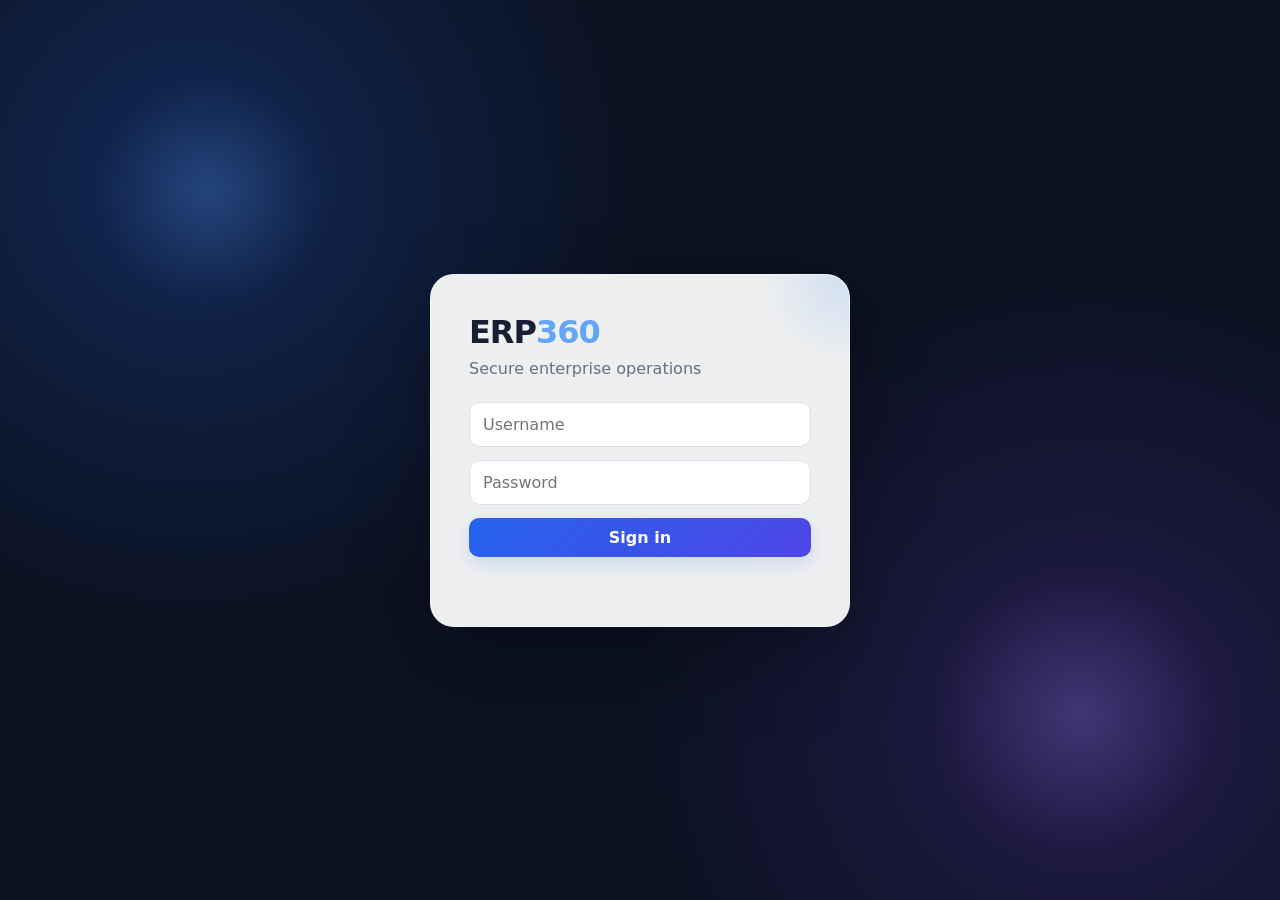
<file: frontend/index.html>
<!doctype html>
<html lang="en"><head><meta charset="UTF-8"><meta name="viewport" content="width=device-width,initial-scale=1"><meta name="theme-color" content="#0b1220"><title>ERP Management</title><link rel="stylesheet" href="./style.css"></head><body>
<div id="splash" class="splash" aria-label="Loading ERP360"><div class="splash-ring"></div><div class="splash-logo">ERP<span>360</span></div><div class="splash-loader"></div></div>
<div id="toastStack" class="toast-stack" aria-live="polite" aria-atomic="true"></div>
<section id="loginView" class="login-view"><div class="login-card"><h1>ERP<span>360</span></h1><p>Secure enterprise operations</p><form id="loginForm"><input id="username" placeholder="Username" autocomplete="username" required><input id="password" type="password" placeholder="Password" autocomplete="current-password" required><button>Sign in</button><small id="loginMessage"></small></form></div></section>
<div id="appView" class="app-view hidden"><aside class="sidebar"><h1>ERP<span>360</span></h1><nav><a class="active" href="#dashboard">Dashboard</a><a href="#employees">Employees</a><a href="#procurement">Procurement</a><a href="#inventory">Inventory</a><a href="#finance">Finance</a><a href="#reports">Reports</a><a href="#ai">AI Insights</a></nav></aside><main><header><div><p class="eyebrow">Enterprise Resource Planning</p><h2>Operations Dashboard</h2><span id="sessionUser"></span></div><button id="logout">Sign out</button></header>
<section class="cards"><article class="float-in"><small>Employees</small><strong id="employeeCount">—</strong></article><article class="float-in"><small>Departments</small><strong id="departmentCount">—</strong></article><article class="float-in"><small>Inventory items</small><strong id="inventoryCount">—</strong></article><article class="float-in"><small>Submitted requests</small><strong id="pendingRequests">—</strong></article><article class="float-in"><small>Open payables</small><strong id="openPayables">—</strong></article></section>
<section class="panel" id="employees"><div class="panel-head"><h3>Employees</h3><button id="loadEmployees">Refresh</button></div><form id="employeeForm" class="form-grid"><input name="employeeCode" placeholder="Employee code" required><input name="firstName" placeholder="First name" required><input name="lastName" placeholder="Last name" required><input name="email" type="email" placeholder="Email" required><input name="phone" placeholder="Phone"><input name="joiningDate" type="date" required><input name="departmentId" type="number" min="1" placeholder="Department ID" required><button>Create employee</button></form><div id="employeeTable" class="table-wrap">Loading…</div></section>
<section class="panel" id="procurement"><div class="panel-head"><h3>Procurement</h3><button id="refreshProcurement">Refresh</button></div><form id="vendorForm" class="form-grid"><input name="vendorCode" placeholder="Vendor code" required><input name="name" placeholder="Vendor name" required><input name="email" type="email" placeholder="Email"><input name="phone" placeholder="Phone"><input name="address" placeholder="Address"><button>Create vendor</button></form><form id="requestForm" class="form-grid"><input name="requesterEmployeeId" type="number" min="1" placeholder="Employee ID" required><input name="vendorId" type="number" min="1" placeholder="Active vendor ID" required><input name="itemDescription" placeholder="Item description" required><input name="quantity" type="number" min="0.001" step="0.001" placeholder="Quantity" required><input name="estimatedUnitPrice" type="number" min="0" step="0.01" placeholder="Unit price" required><input name="requestedDate" type="date" required><button>Create purchase request</button></form><form id="orderForm" class="form-grid"><input name="purchaseRequestId" type="number" min="1" placeholder="Approved request ID" required><input name="expectedDeliveryDate" type="date"><button>Create purchase order</button></form><div id="procurementTable" class="table-wrap">Loading…</div></section>
<section class="panel" id="inventory"><div class="panel-head"><h3>Inventory</h3><button id="refreshInventory">Refresh</button></div><form id="inventoryForm" class="form-grid"><input name="sku" placeholder="SKU" required><input name="name" placeholder="Item name" required><input name="unit" placeholder="Unit (pcs/kg/etc.)"><input name="quantity" type="number" min="0" step="0.001" placeholder="Opening quantity" required><input name="unitCost" type="number" min="0" step="0.01" placeholder="Unit cost" required><button>Create inventory item</button></form><form id="receiveForm" class="form-grid"><input name="purchaseOrderId" type="number" min="1" placeholder="Sent PO ID" required><input name="sku" placeholder="SKU" required><input name="name" placeholder="Item name" required><input name="unit" placeholder="Unit"><input name="quantity" type="number" min="0.001" step="0.001" placeholder="Received quantity" required><input name="unitCost" type="number" min="0" step="0.01" placeholder="Unit cost" required><button>Receive purchase order</button></form><div id="inventoryTable" class="table-wrap">Loading…</div></section>
<section class="panel" id="finance"><div class="panel-head"><h3>Finance</h3><button id="refreshFinance">Refresh</button></div><form id="expenseForm" class="form-grid"><input name="employeeId" type="number" min="1" placeholder="Employee ID" required><input name="category" placeholder="Category" required><input name="amount" type="number" min="0.01" step="0.01" placeholder="Amount" required><input name="expenseDate" type="date" required><input name="description" placeholder="Description"><button>Create expense</button></form><div id="payablesTable" class="table-wrap">Loading…</div><div id="expenseTable" class="table-wrap">Loading expenses…</div></section>
<section class="panel" id="reports"><div class="panel-head"><h3>Management analytics</h3><button id="refreshReports">Refresh</button></div><div id="reportTable" class="table-wrap">Loading…</div></section>
<section class="panel" id="ai"><div class="panel-head"><div><h3>AI operational insights</h3><small>Data-driven ERP risk and workflow signals</small></div><button id="refreshAi">Analyze now</button></div><div id="aiTable" class="table-wrap">Loading intelligence…</div><div class="panel-head"><div><h3>Expense anomaly detection</h3><small>Unusual employee/category expense patterns</small></div></div><div id="anomalyTable" class="table-wrap">Loading anomaly analysis…</div></section>
</main></div><script src="./app.js"></script></body></html>
</file>
<file: frontend/style.css>
*{box-sizing:border-box}html{scroll-behavior:smooth}body{margin:0;font-family:Inter,ui-sans-serif,system-ui,-apple-system,BlinkMacSystemFont,"Segoe UI",sans-serif;background:linear-gradient(135deg,#f6f8fc 0%,#eef3fa 100%);color:#172033;display:flex;min-height:100vh}.hidden{display:none!important}.login-view{min-height:100vh;width:100%;display:grid;place-items:center;padding:24px;background:radial-gradient(circle at 15% 20%,#2563eb44,transparent 35%),radial-gradient(circle at 85% 80%,#7c3aed38,transparent 35%),#0b1220}.login-card{width:min(420px,92vw);padding:38px;background:#ffffffee;backdrop-filter:blur(18px);border:1px solid #ffffff55;border-radius:24px;box-shadow:0 30px 80px #00000045;animation:rise .55s ease-out;transform-style:preserve-3d}.login-card:hover{transform:perspective(900px) rotateX(1deg) rotateY(-1deg) translateY(-2px);box-shadow:0 34px 90px #00000050}.login-card h1{margin:0;font-size:32px;letter-spacing:-1px;transform:translateZ(10px)}.login-card h1 span,.sidebar h1 span{color:#60a5fa}.login-card p{color:#667085;margin:8px 0 24px}.login-card form{display:grid;gap:13px}.login-card input,.form-grid input,.form-grid select,.form-grid textarea{border:1px solid #d9e1ec;border-radius:11px;padding:12px 13px;font:inherit;background:#fff;outline:none;transition:border-color .2s,box-shadow .2s,transform .2s}.login-card input:focus,.form-grid input:focus,.form-grid select:focus,.form-grid textarea:focus{border-color:#4f8cff;box-shadow:0 0 0 4px #2563eb18;transform:translateY(-1px)}.login-card small{min-height:18px;color:#b42318}button{border:0;border-radius:10px;padding:10px 15px;background:linear-gradient(135deg,#2563eb,#4f46e5);color:#fff;cursor:pointer;font:inherit;font-weight:650;box-shadow:0 7px 18px #2563eb2b;transition:transform .2s,box-shadow .2s,filter .2s}button:hover{filter:brightness(1.06);transform:translateY(-2px);box-shadow:0 12px 25px #2563eb40}button:active{transform:translateY(0);box-shadow:0 5px 12px #2563eb2b}.app-view{width:100%;display:flex}.sidebar{width:248px;min-height:100vh;background:linear-gradient(180deg,#0b1220,#111c31 70%,#101827);color:#dce5f4;padding:28px 17px;position:fixed;top:0;left:0;box-shadow:12px 0 35px #0b122015;z-index:10;transform:translateZ(0)}.sidebar h1{font-size:24px;margin:0 11px 34px;letter-spacing:-.5px}.sidebar nav{display:grid;gap:7px}.sidebar a{position:relative;color:#aebbd0;text-decoration:none;padding:13px 14px;border-radius:11px;font-weight:550;transition:background .2s,color .2s,transform .2s;transform-style:preserve-3d}.sidebar a:before{content:"";display:inline-block;width:7px;height:7px;margin:0 11px 2px 1px;border-radius:50%;background:#53627a;transition:background .2s,transform .2s;box-shadow:0 0 0 0 #60a5fa55}.sidebar a:hover,.sidebar a.active{background:linear-gradient(90deg,#1c3155,#182842);color:#fff;transform:translate3d(3px,0,8px) rotateY(-1deg);box-shadow:8px 8px 20px #00000020}.sidebar a:hover:before,.sidebar a.active:before{background:#60a5fa;transform:scale(1.3);box-shadow:0 0 12px #60a5fa88}main{margin-left:248px;width:calc(100% - 248px);padding:34px 40px;max-width:1700px;perspective:1400px}header{display:flex;justify-content:space-between;align-items:center;margin-bottom:28px;padding-bottom:20px;border-bottom:1px solid #dfe5ef}.eyebrow{margin:0 0 6px;color:#667085;font-size:11px;font-weight:750;text-transform:uppercase;letter-spacing:1.6px}h2{margin:0;font-size:32px;letter-spacing:-1px}#sessionUser{color:#667085;font-size:13px}.cards{display:grid;grid-template-columns:repeat(5,1fr);gap:16px;margin-bottom:24px;perspective:1200px}.cards article,.panel{background:#ffffffdd;border:1px solid #e3e8f0;border-radius:17px;box-shadow:0 8px 28px #1720330b;transition:transform .28s ease,box-shadow .28s ease,border-color .2s;backdrop-filter:blur(10px)}.cards article{padding:20px;position:relative;overflow:hidden;transform-style:preserve-3d}.cards article:after{content:"";position:absolute;right:-24px;top:-24px;width:80px;height:80px;border-radius:50%;background:#2563eb0d;transform:translateZ(18px)}.cards article:hover{transform:translateY(-7px) rotateX(2deg) rotateY(-2deg);box-shadow:0 22px 45px #1720331c;border-color:#cfd9e8}.cards small,.cards span{display:block;color:#758198;font-weight:600}.cards strong{display:block;font-size:30px;margin:9px 0 0;letter-spacing:-.8px;transform:translateZ(8px)}.panel{padding:23px;margin-bottom:20px;transform-style:preserve-3d}.panel:hover{transform:translateY(-2px);box-shadow:0 16px 38px #17203314}.panel-head{display:flex;justify-content:space-between;align-items:center;gap:15px}.panel h3{margin:0;font-size:19px;letter-spacing:-.2px}.panel-head small{color:#7a8498}.table-wrap{margin-top:18px;overflow:auto;border:1px solid #e7ebf2;border-radius:12px;background:#fff;box-shadow:inset 0 1px 0 #fff}.table{width:100%;border-collapse:collapse}.table th{background:#f7f9fc;color:#596579;font-size:12px;text-transform:uppercase;letter-spacing:.5px;position:sticky;top:0;z-index:1}.table th,.table td{padding:13px;text-align:left;border-bottom:1px solid #edf0f5;white-space:nowrap}.table tr:last-child td{border-bottom:0}.table tr:hover td{background:#fafcff}.status{padding:5px 9px;border-radius:999px;background:#eef4ff;color:#2454a6;font-size:12px;font-weight:700;box-shadow:inset 0 1px 1px #fff,0 2px 6px #2454a61a}.form-grid{display:grid;grid-template-columns:repeat(auto-fit,minmax(170px,1fr));gap:10px;margin-top:17px}.form-grid button{min-height:44px}.roadmap{display:flex;gap:12px;flex-wrap:wrap;margin-top:18px}.roadmap span{padding:10px 14px;border-radius:20px;background:#eef4ff;color:#2454a6;box-shadow:0 5px 12px #2454a614;transform:translateZ(3px)}@keyframes rise{from{opacity:0;transform:translateY(14px)}to{opacity:1;transform:translateY(0)}}@media(prefers-reduced-motion:reduce){*,*:before,*:after{scroll-behavior:auto!important;animation:none!important;transition:none!important}.cards article:hover,.panel:hover,.login-card:hover,.sidebar a:hover{transform:none}}@media(max-width:1200px){.cards{grid-template-columns:repeat(3,1fr)}}@media(max-width:900px){.sidebar{width:76px;padding:24px 10px}.sidebar h1{font-size:0;margin-left:12px}.sidebar h1 span{font-size:20px}.sidebar a{font-size:0;text-align:center;padding:13px 6px}.sidebar a:before{margin:0;width:8px;height:8px}.sidebar a:hover,.sidebar a.active{transform:none}main{margin-left:76px;width:calc(100% - 76px);padding:24px}.cards{grid-template-columns:repeat(2,1fr)}}@media(max-width:600px){main{padding:17px 13px}.cards{grid-template-columns:1fr}.panel{padding:16px;border-radius:14px}header{align-items:flex-start;gap:12px;flex-wrap:wrap}h2{font-size:26px}.form-grid{grid-template-columns:1fr}.login-card{padding:30px 24px}}
/* Premium motion layer */
body:before,body:after{content:"";position:fixed;pointer-events:none;border-radius:50%;filter:blur(2px);opacity:.45;z-index:0;animation:orbFloat 12s ease-in-out infinite}.app-view,main,.sidebar{z-index:1}.login-view{overflow:hidden;position:relative}.login-view:before,.login-view:after{content:"";position:absolute;border-radius:50%;pointer-events:none;filter:blur(1px);opacity:.7;animation:orbFloat 10s ease-in-out infinite}.login-view:before{width:240px;height:240px;top:8%;left:7%;background:radial-gradient(circle,#60a5fa55,transparent 68%)}.login-view:after{width:300px;height:300px;right:4%;bottom:4%;background:radial-gradient(circle,#a78bfa55,transparent 68%);animation-delay:-4s}.login-card{position:relative;z-index:2;overflow:hidden}.login-card:before{content:"";position:absolute;inset:-2px;border-radius:26px;padding:1px;background:linear-gradient(120deg,#ffffffaa,#60a5fa66,#a78bfa55,#ffffff22);-webkit-mask:linear-gradient(#000 0 0) content-box,linear-gradient(#000 0 0);-webkit-mask-composite:xor;mask-composite:exclude;pointer-events:none;animation:borderGlow 5s linear infinite}.login-card:after{content:"";position:absolute;width:170px;height:170px;right:-80px;top:-80px;border-radius:50%;background:radial-gradient(circle,#60a5fa33,transparent 68%);transform:translateZ(20px);pointer-events:none}.login-card button{position:relative;overflow:hidden}.login-card button:after,button:not(.ghost):after{content:"";position:absolute;top:0;left:-120%;width:70%;height:100%;background:linear-gradient(100deg,transparent,#ffffff55,transparent);transform:skewX(-20deg);transition:left .65s ease;pointer-events:none}.login-card button:hover:after,button:not(.ghost):hover:after{left:150%}button{position:relative;overflow:hidden}.sidebar{overflow:hidden}.sidebar:after{content:"";position:absolute;width:220px;height:220px;right:-150px;bottom:-80px;border-radius:50%;background:radial-gradient(circle,#2563eb22,transparent 68%);animation:sidebarOrb 9s ease-in-out infinite;pointer-events:none}.sidebar h1{position:relative;z-index:2}.panel,.cards article{will-change:transform;contain:paint}.cards article{background:linear-gradient(145deg,#ffffffee,#f9fbffdd)}.cards article:before{content:"";position:absolute;inset:0;background:linear-gradient(120deg,transparent 15%,#ffffff55 45%,transparent 70%);transform:translateX(-120%);transition:transform .7s ease;pointer-events:none}.cards article:hover:before{transform:translateX(120%)}.panel-head button{box-shadow:0 8px 22px #2563eb30}.table-wrap{animation:panelIn .45s ease both}.table tbody tr{animation:rowIn .38s ease both}.table tbody tr:nth-child(2){animation-delay:.03s}.table tbody tr:nth-child(3){animation-delay:.06s}.table tbody tr:nth-child(4){animation-delay:.09s}.table tbody tr:nth-child(5){animation-delay:.12s}.table td button{padding:7px 11px;font-size:12px}.status{transition:transform .2s,box-shadow .2s}.status:hover{transform:translateY(-1px) scale(1.03);box-shadow:0 5px 12px #2454a62b}.splash{position:fixed;inset:0;z-index:9999;display:grid;place-items:center;background:radial-gradient(circle at 50% 40%,#172d57,#070c16 72%);color:#fff;transition:opacity .65s ease,visibility .65s ease}.splash.is-hidden{opacity:0;visibility:hidden;pointer-events:none}.splash-logo{font-size:56px;font-weight:850;letter-spacing:-3px;animation:splashLogo 1.05s cubic-bezier(.2,.8,.2,1) both}.splash-logo span{color:#60a5fa}.splash-ring{position:absolute;width:170px;height:170px;border:1px solid #60a5fa66;border-radius:50%;box-shadow:0 0 60px #2563eb35,inset 0 0 35px #2563eb22;animation:ringPulse 1.8s ease-in-out infinite}.splash-ring:before,.splash-ring:after{content:"";position:absolute;inset:14px;border-radius:50%;border:1px solid #a78bfa44;animation:ringSpin 5s linear infinite}.splash-ring:after{inset:30px;border-style:dashed;animation-direction:reverse;animation-duration:3.5s}.splash-loader{position:absolute;bottom:19%;width:130px;height:3px;border-radius:99px;background:#ffffff16;overflow:hidden}.splash-loader:after{content:"";display:block;width:45%;height:100%;border-radius:99px;background:linear-gradient(90deg,#60a5fa,#a78bfa);animation:loader 1.2s ease-in-out infinite}.toast-stack{position:fixed;right:22px;bottom:22px;z-index:9000;display:grid;gap:10px;width:min(360px,calc(100vw - 30px));pointer-events:none}.toast{pointer-events:auto;padding:14px 16px;border:1px solid #ffffff33;border-radius:14px;background:#101827ee;color:#fff;box-shadow:0 18px 45px #00000030;backdrop-filter:blur(14px);animation:toastIn .42s cubic-bezier(.2,.8,.2,1) both}.toast.success{border-color:#34d39966}.toast.error{border-color:#fb718566}.skeleton{position:relative;overflow:hidden;background:#edf1f7!important;color:transparent!important;border-radius:8px}.skeleton:after{content:"";position:absolute;inset:0;background:linear-gradient(100deg,transparent,#ffffffaa,transparent);transform:translateX(-100%);animation:shimmer 1.35s infinite}.pop{animation:popIn .45s cubic-bezier(.2,1.35,.4,1) both}.float-in{animation:floatIn .6s cubic-bezier(.2,.8,.2,1) both}.pulse-soft{animation:pulseSoft 2.4s ease-in-out infinite}@keyframes splashLogo{from{opacity:0;transform:scale(.72) translateY(18px) rotateX(25deg);filter:blur(8px)}to{opacity:1;transform:scale(1) translateY(0) rotateX(0);filter:blur(0)}}@keyframes ringPulse{0%,100%{transform:scale(.9);opacity:.55}50%{transform:scale(1.08);opacity:1}}@keyframes ringSpin{to{transform:rotate(360deg)}}@keyframes loader{0%{transform:translateX(-120%)}100%{transform:translateX(300%)}}@keyframes orbFloat{0%,100%{transform:translate3d(0,0,0) scale(1)}50%{transform:translate3d(0,-18px,0) scale(1.04)}}@keyframes sidebarOrb{0%,100%{transform:translate(0,0)}50%{transform:translate(-25px,-18px)}}@keyframes borderGlow{to{filter:hue-rotate(25deg)}}@keyframes panelIn{from{opacity:0;transform:translateY(8px)}to{opacity:1;transform:translateY(0)}}@keyframes rowIn{from{opacity:0;transform:translateX(-5px)}to{opacity:1;transform:translateX(0)}}@keyframes toastIn{from{opacity:0;transform:translate3d(25px,15px,0) scale(.94)}to{opacity:1;transform:translate3d(0,0,0) scale(1)}}@keyframes popIn{from{opacity:0;transform:scale(.88) translateY(10px)}to{opacity:1;transform:scale(1) translateY(0)}}@keyframes floatIn{from{opacity:0;transform:translateY(18px)}to{opacity:1;transform:translateY(0)}}@keyframes pulseSoft{0%,100%{box-shadow:0 8px 28px #1720330b}50%{box-shadow:0 15px 36px #2563eb1c}}@keyframes shimmer{to{transform:translateX(100%)}}@supports not ((backdrop-filter:blur(10px)){.login-card,.cards article,.panel,.toast{background:#fff}}@media(prefers-reduced-motion:reduce){.splash,.splash-logo,.splash-ring,.splash-ring:before,.splash-ring:after,.splash-loader:after,.login-card:before,.login-view:before,.login-view:after,.sidebar:after,.table-wrap,.table tbody tr,.toast,.pop,.float-in,.pulse-soft{animation:none!important}.splash{transition:none}.splash.is-hidden{display:none}.cards article:before{display:none}}@media(max-width:600px){.splash-logo{font-size:44px}.splash-ring{width:140px;height:140px}.toast-stack{right:15px;bottom:15px}}
</file>
